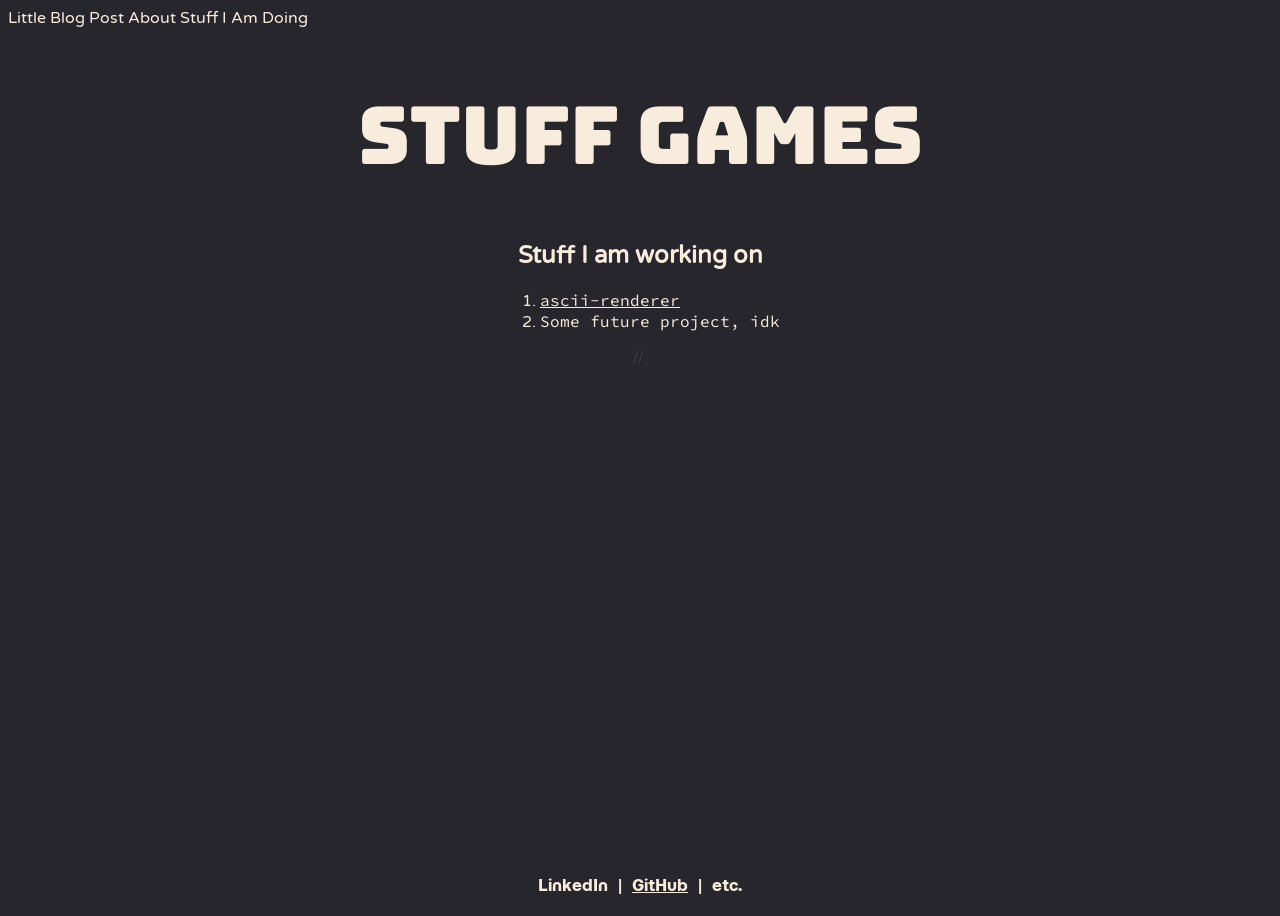
<file: index.html>
<!DOCTYPE html>
<html lang="en">
     <head>
        <link rel="shortcut icon" type="image/svg" href="images/charger_24dp_EAC452_FILL0_wght400_GRAD0_opsz24.svg"/>
        <!-- Styling stuff -->
        <link rel="stylesheet" type="text/css" href="index.css"/>
        <link rel="stylesheet" type="text/css" href="css/main-page.css"/>
        <!-- Font Stuff -->
        <link rel="preconnect" href="https://fonts.googleapis.com">
        <link rel="preconnect" href="https://fonts.gstatic.com" crossorigin>
        <link href="https://fonts.googleapis.com/css2?family=Bungee&family=Merriweather+Sans:ital,wght@0,300..800;1,300..800&family=Momo+Trust+Display&family=Sono:wght,MONO@200..800,1&family=Source+Code+Pro:ital,wght@0,200..900;1,200..900&family=Stack+Sans+Text:wght@200..700&family=Varela+Round&display=swap" rel="stylesheet">
    </head>
     <body class="varela-round-regular">
        <header>
            Little Blog Post About Stuff I Am Doing
            <!-- TODO: Add nav links (or maybe just the home button on top left, socials on topright) -->
        </header>
        <main>
            <h1 class="main-title bungee-regular">
                Stuff Games
            </h1>
            <h2 class="main-subtitle">Stuff I am working on</h2>
            <div class="project-list-div">
                <ol>
                    <li>
                        <a href="projects/ascii-renderer/index.html" class="project-items source-code-pro">
                            ascii-renderer
                        </a>
                        <!-- Uncomment below for links next to projects, currently styling isn't working too well -->
                        <!-- <a href="https://github.com/StuffGames/ascii-renderer" style="text-decoration: none;">
                            <img src="images/link_2_24dp_CCCCCC_FILL0_wght400_GRAD0_opsz24.svg"/>
                        </a> -->
                    </li>
                    <li>
                        <a class="project-items source-code-pro">
                            Some future project, idk
                        </a>
                    </li>
                </ol>
                <!-- <a href="/projects/index.html">Projects</a> -->
            </div>
            <div class="special-marker">
                //;
            </div>
        </main>
        <footer>
           <div class="footer-items momo-trust-display-regular">
            <a class="footer-links">
                LinkedIn
            </a>
            |
            <a href="https://github.com/StuffGames/" class="footer-links">
                GitHub
            </a>
            |
            <a class="footer-links">
                etc.
            </a>
           </div>
        </footer>
     </body>
</html>
</file>
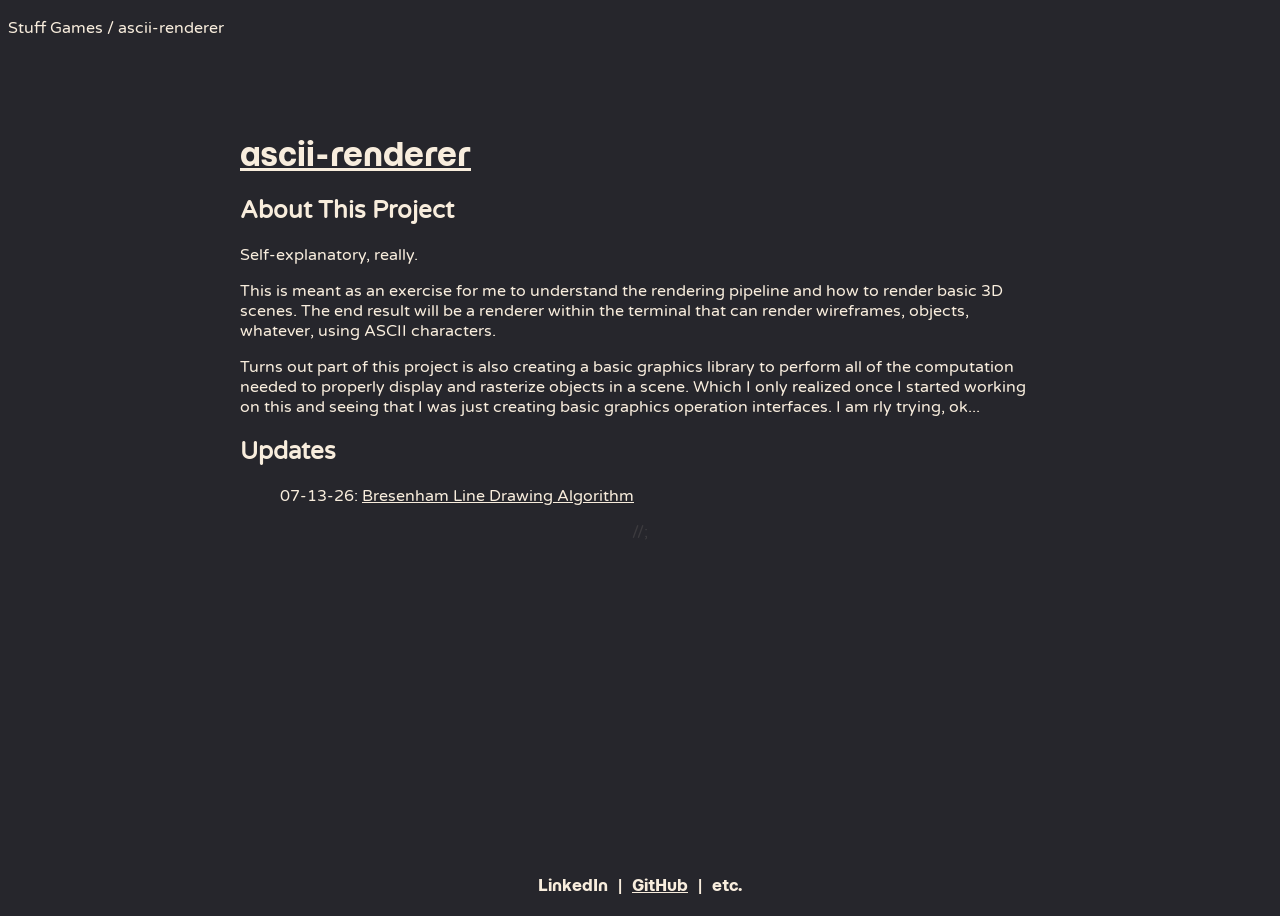
<file: projects/ascii-renderer/index.html>
<!DOCTYPE html>
<html lang="en">
    <head>
        <link rel="shortcut icon" type="image/svg" href="../../images/charger_24dp_EAC452_FILL0_wght400_GRAD0_opsz24.svg"/>
        <!-- Styling stuff -->
        <link rel="stylesheet" type="text/css" href="../../index.css"/>
        <link rel="stylesheet" type="text/css" href="projects.css"/>
        <!-- Font Stuff -->
        <link rel="preconnect" href="https://fonts.googleapis.com">
        <link rel="preconnect" href="https://fonts.gstatic.com" crossorigin>
        <link href="https://fonts.googleapis.com/css2?family=Bungee&family=Merriweather+Sans:ital,wght@0,300..800;1,300..800&family=Momo+Trust+Display&family=Sono:wght,MONO@200..800,1&family=Source+Code+Pro:ital,wght@0,200..900;1,200..900&family=Stack+Sans+Text:wght@200..700&family=Varela+Round&display=swap" rel="stylesheet">
    </head>
    <body class="varela-round-regular">
        <header>
            <nav class="nav-links">
                <ul>
                    <li>
                        <a href="../../index.html">
                            Stuff Games
                        </a>
                    </li>
                    /
                    <li>
                        ascii-renderer
                    </li>
                </ul>
            </nav>
            <!-- <hr> might be nice to look at... -->
        </header>
        <main>
            <h1 class="momo-trust-display-regular">
                <a href="https://github.com/StuffGames/ascii-renderer">
                    ascii-renderer
                </a>
            </h1>
            <!-- <div>
                About this project: blah blah blah something about this project
            </div> -->
            <h2>About This Project</h2>
            <p>
                Self-explanatory, really.
            </p>
            <p>
                This is meant as an exercise for me to understand the rendering pipeline and how to render basic 3D scenes.
                The end result will be a renderer within the terminal that can render wireframes, objects, whatever,
                using ASCII characters.
            </p>
            <p>
                Turns out part of this project is also creating a basic graphics library to perform all of the computation
                needed to properly display and rasterize objects in a scene. Which I only realized once I started working
                on this and seeing that I was just creating basic graphics operation interfaces. I am rly trying, ok...
            </p>
            <h2>Updates</h2>
            <ul>
                <li>
                    07-13-26:
                    <a href="updates/line-drawing.html">
                        Bresenham Line Drawing Algorithm
                    </a>
                </li>
            </ul>
            <div class="special-marker">
                //;
            </div>
        </main>
        <footer>
           <div class="footer-items momo-trust-display-regular">
            <a class="footer-links">
                LinkedIn
            </a>
            |
            <a href="https://github.com/StuffGames/" class="footer-links">
                GitHub
            </a>
            |
            <a class="footer-links">
                etc.
            </a>
           </div>
        </footer>
    </body>
</html>
</file>
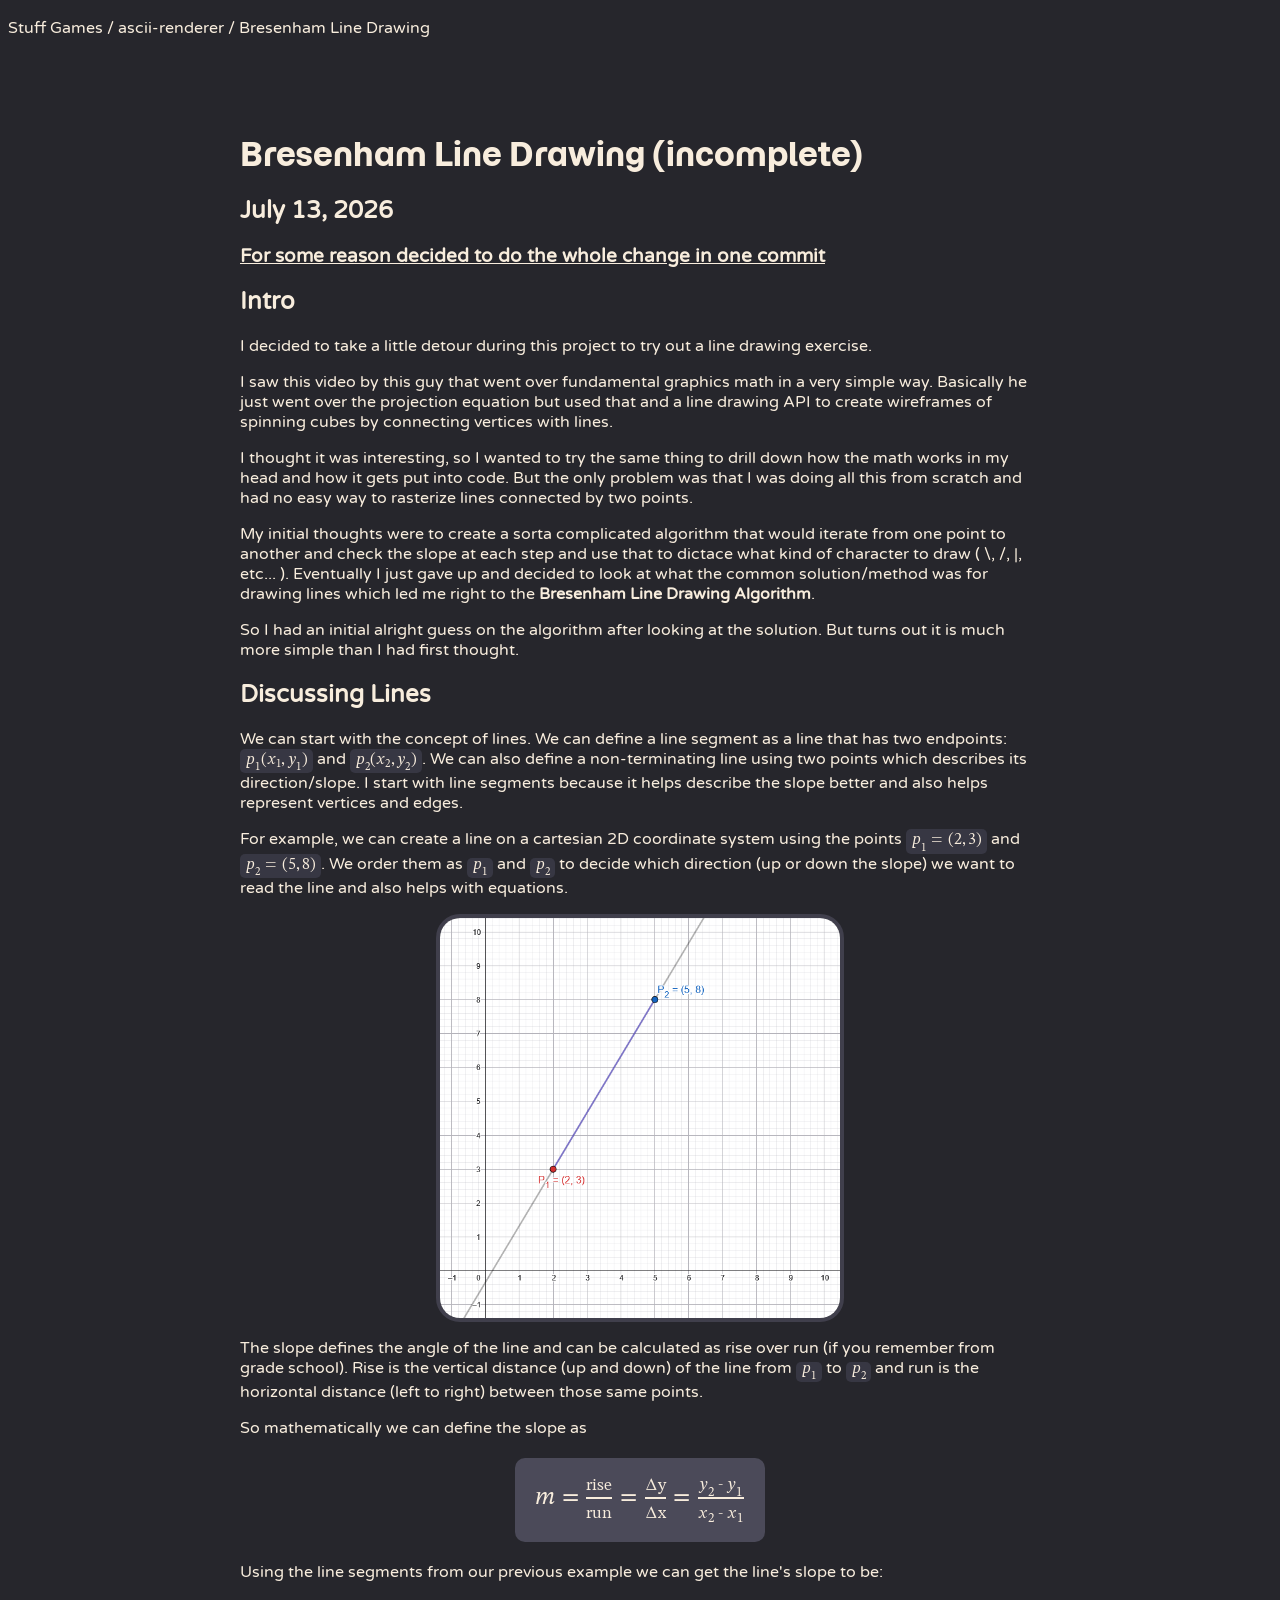
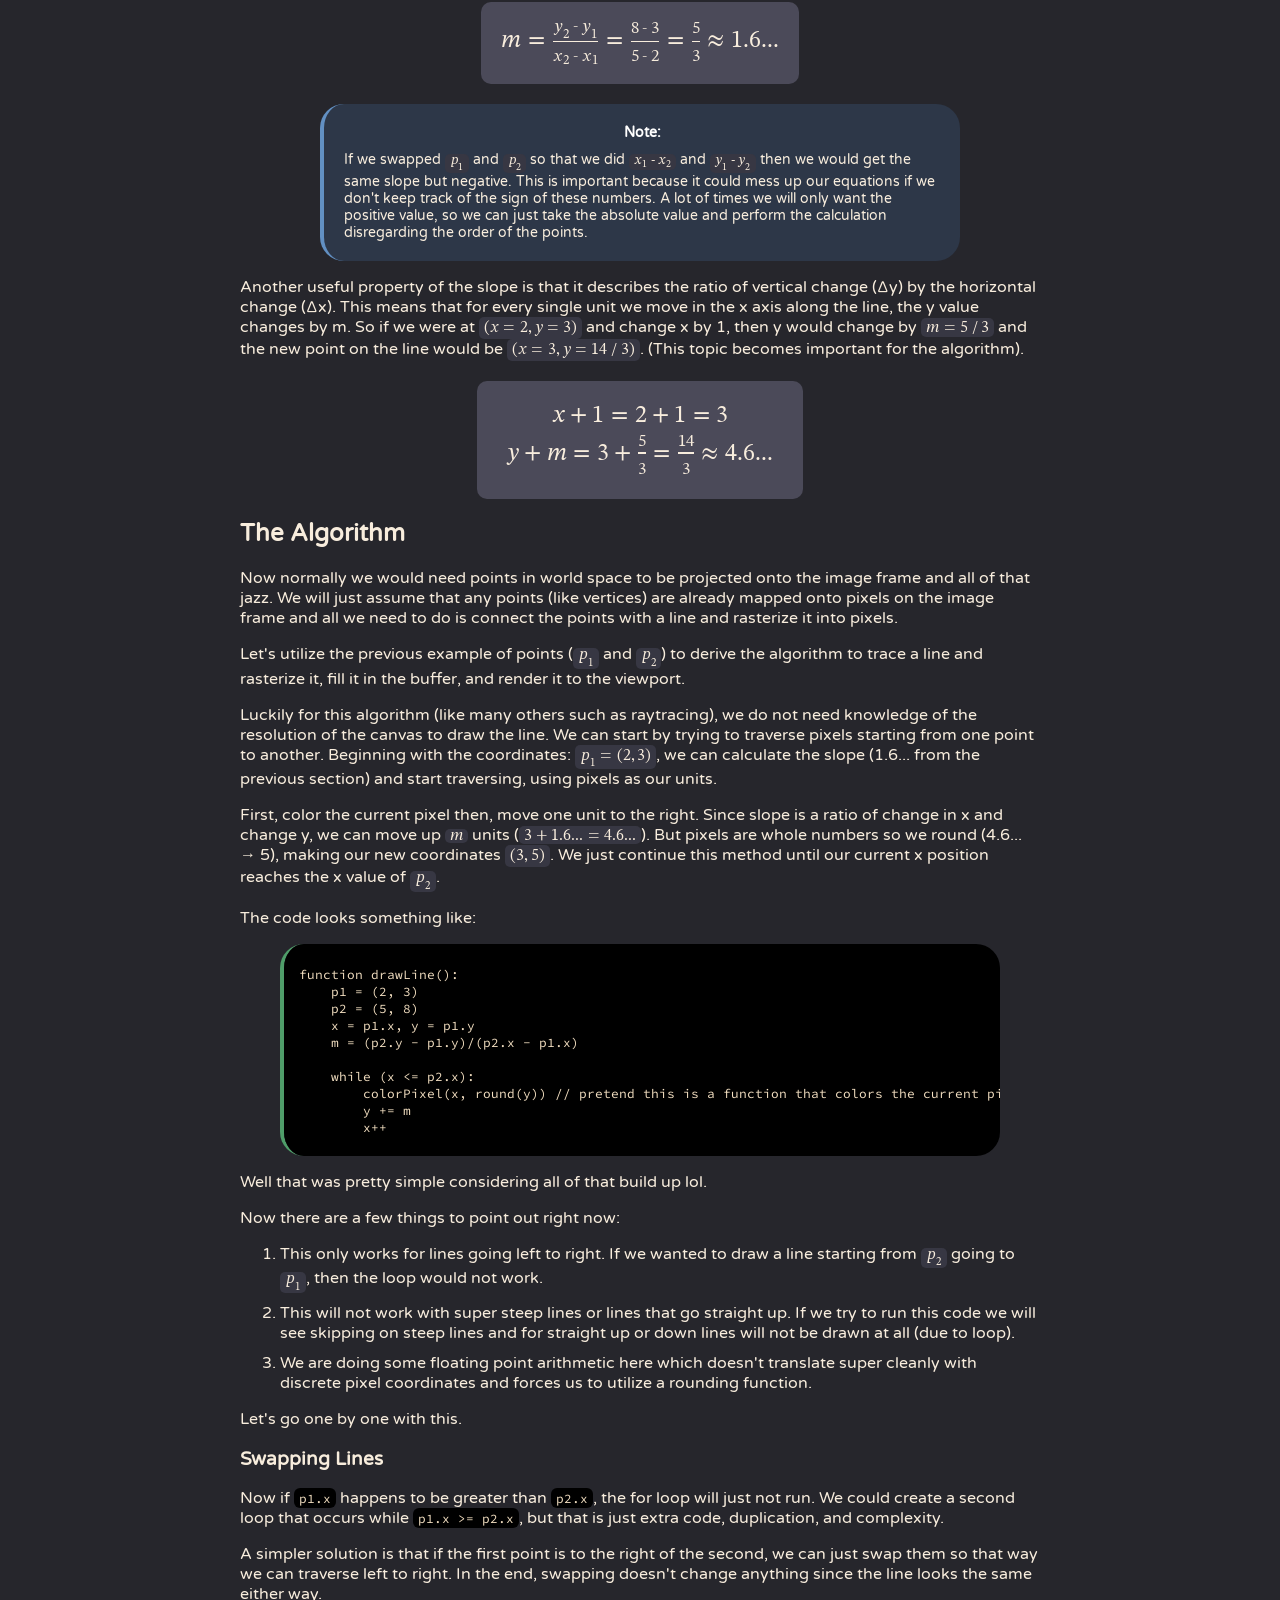
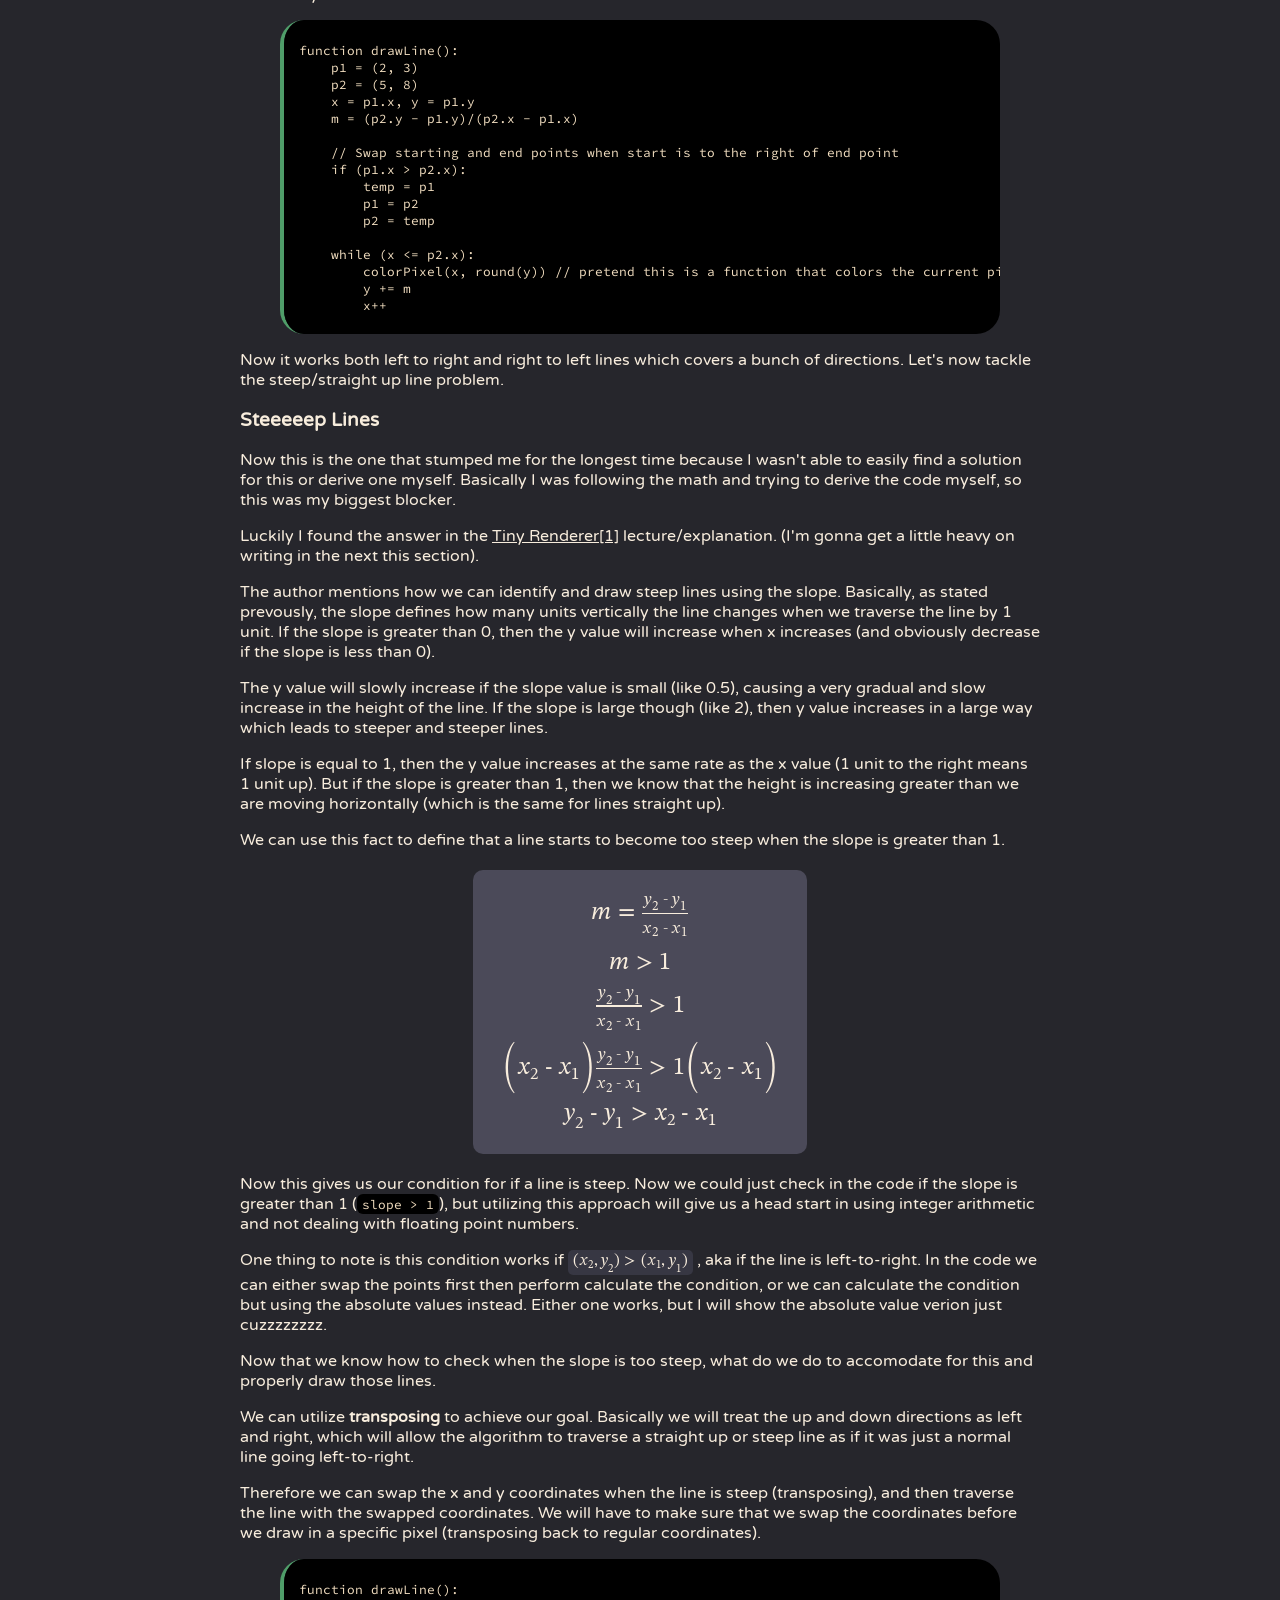
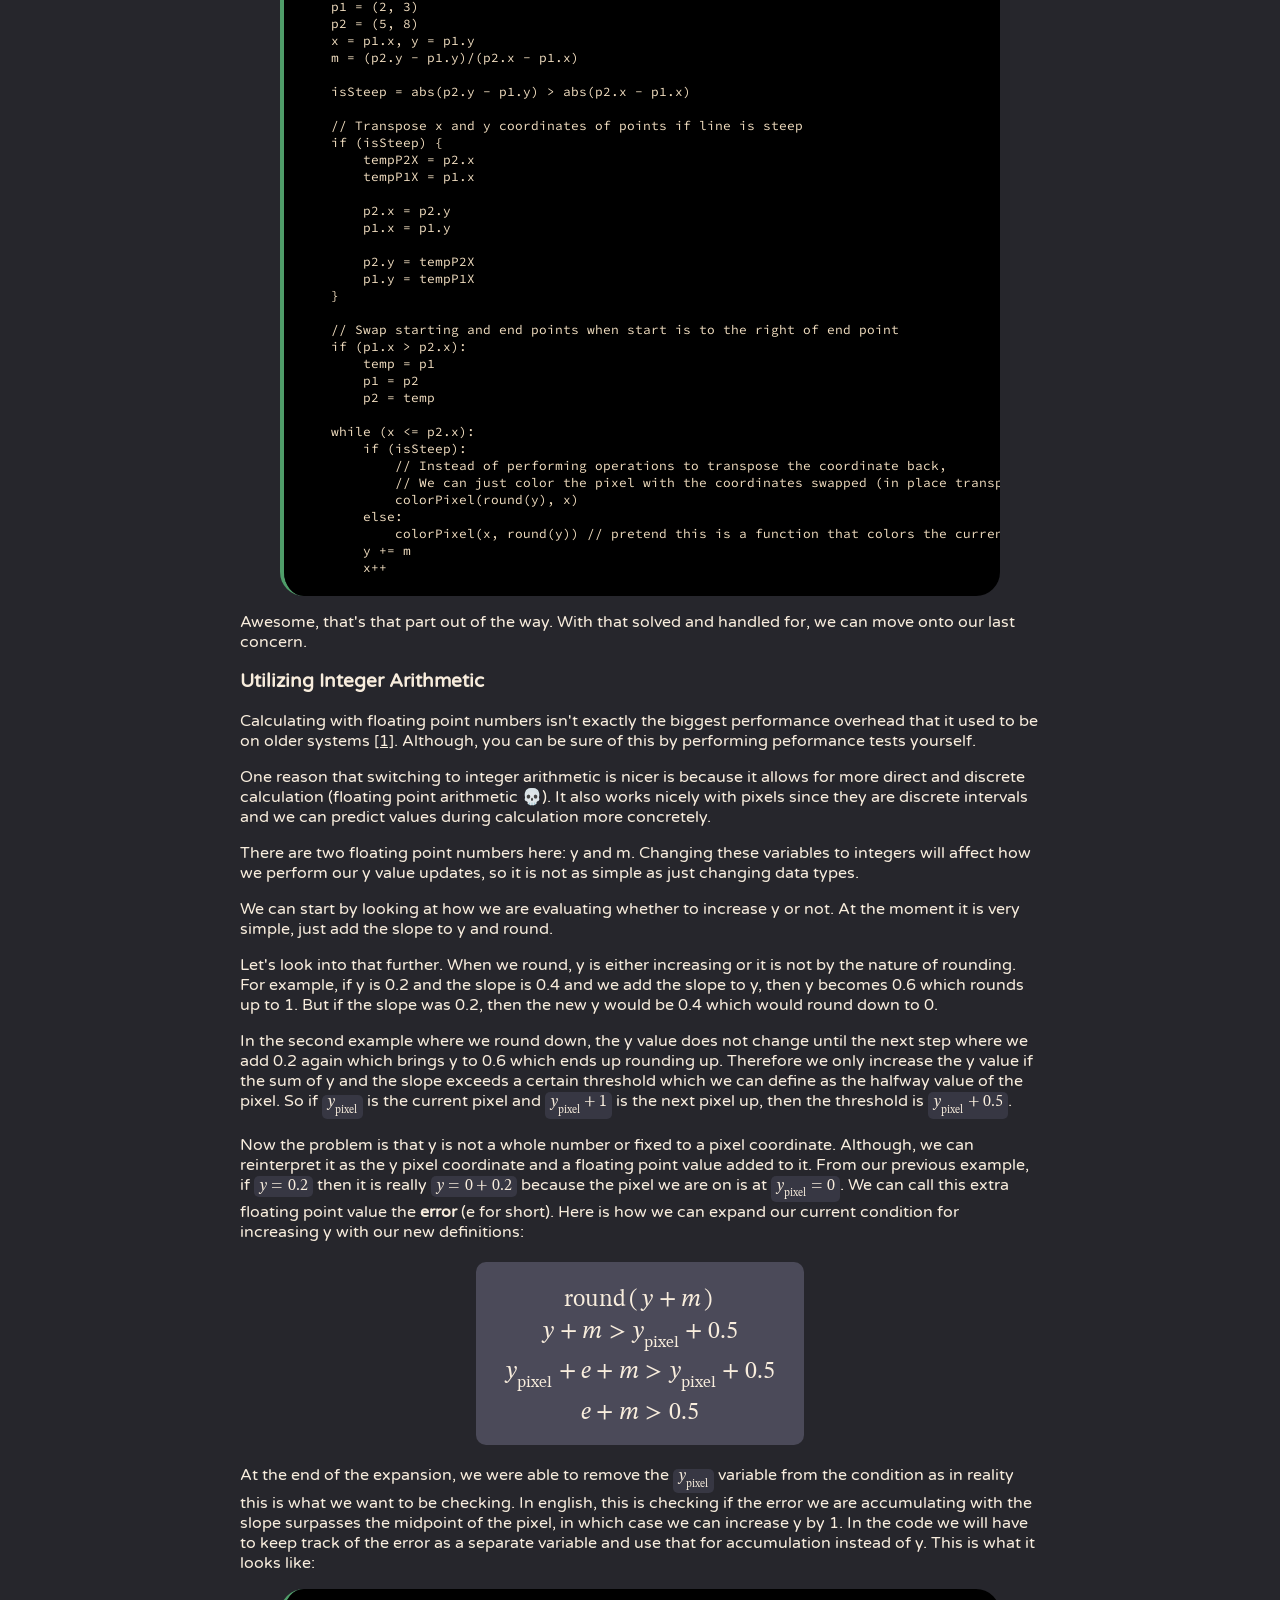
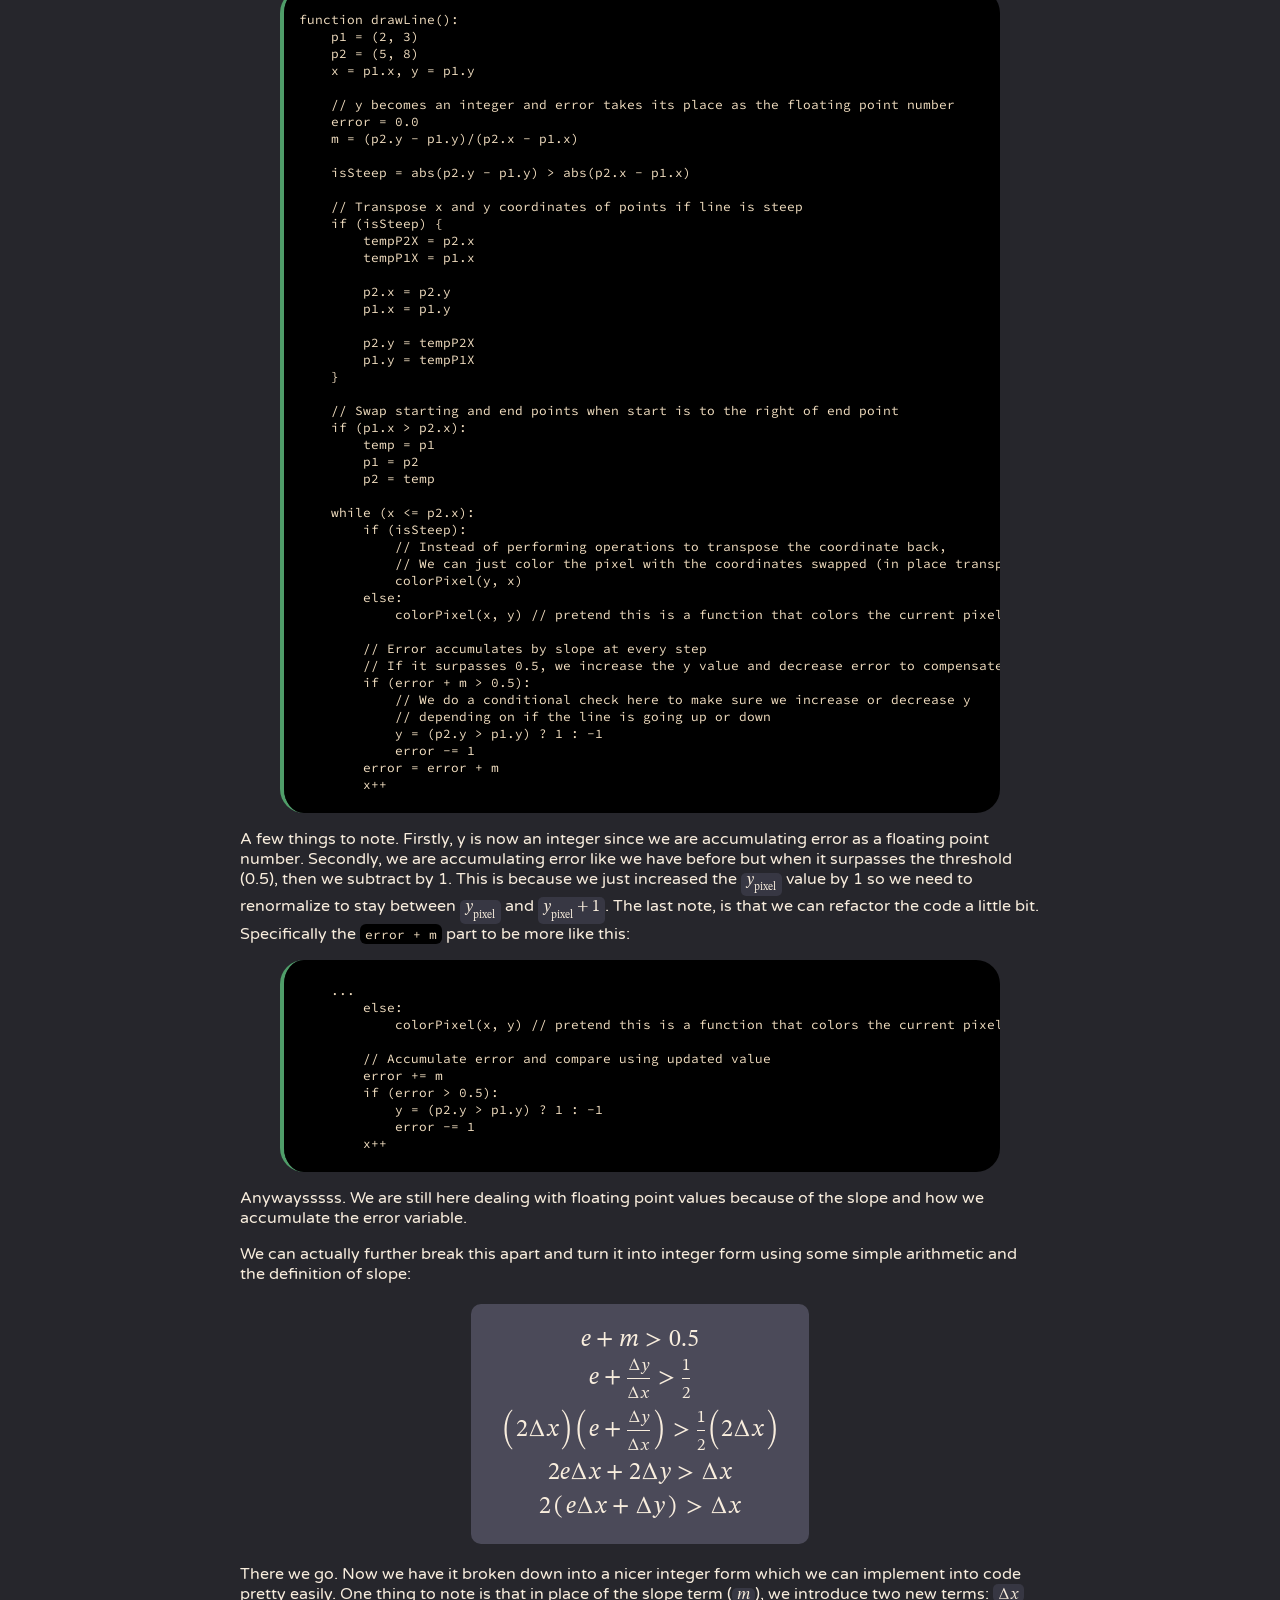
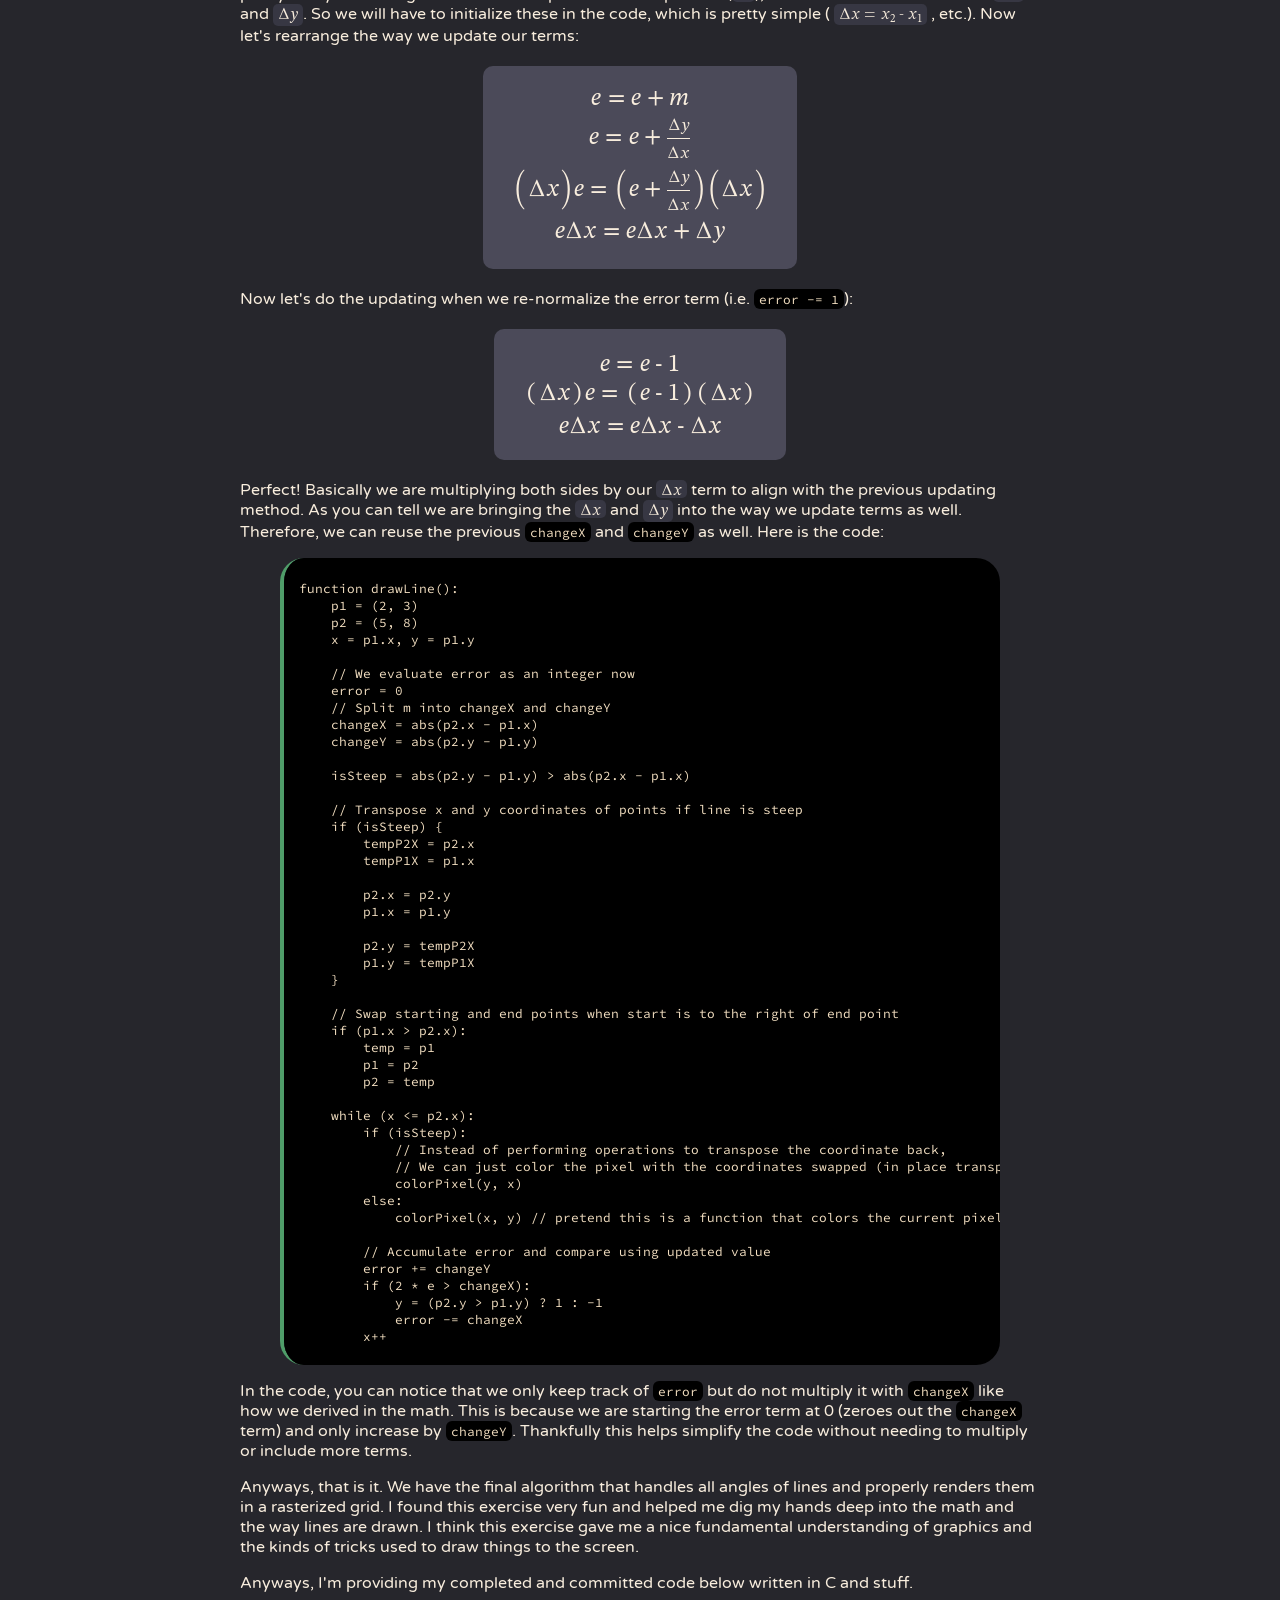
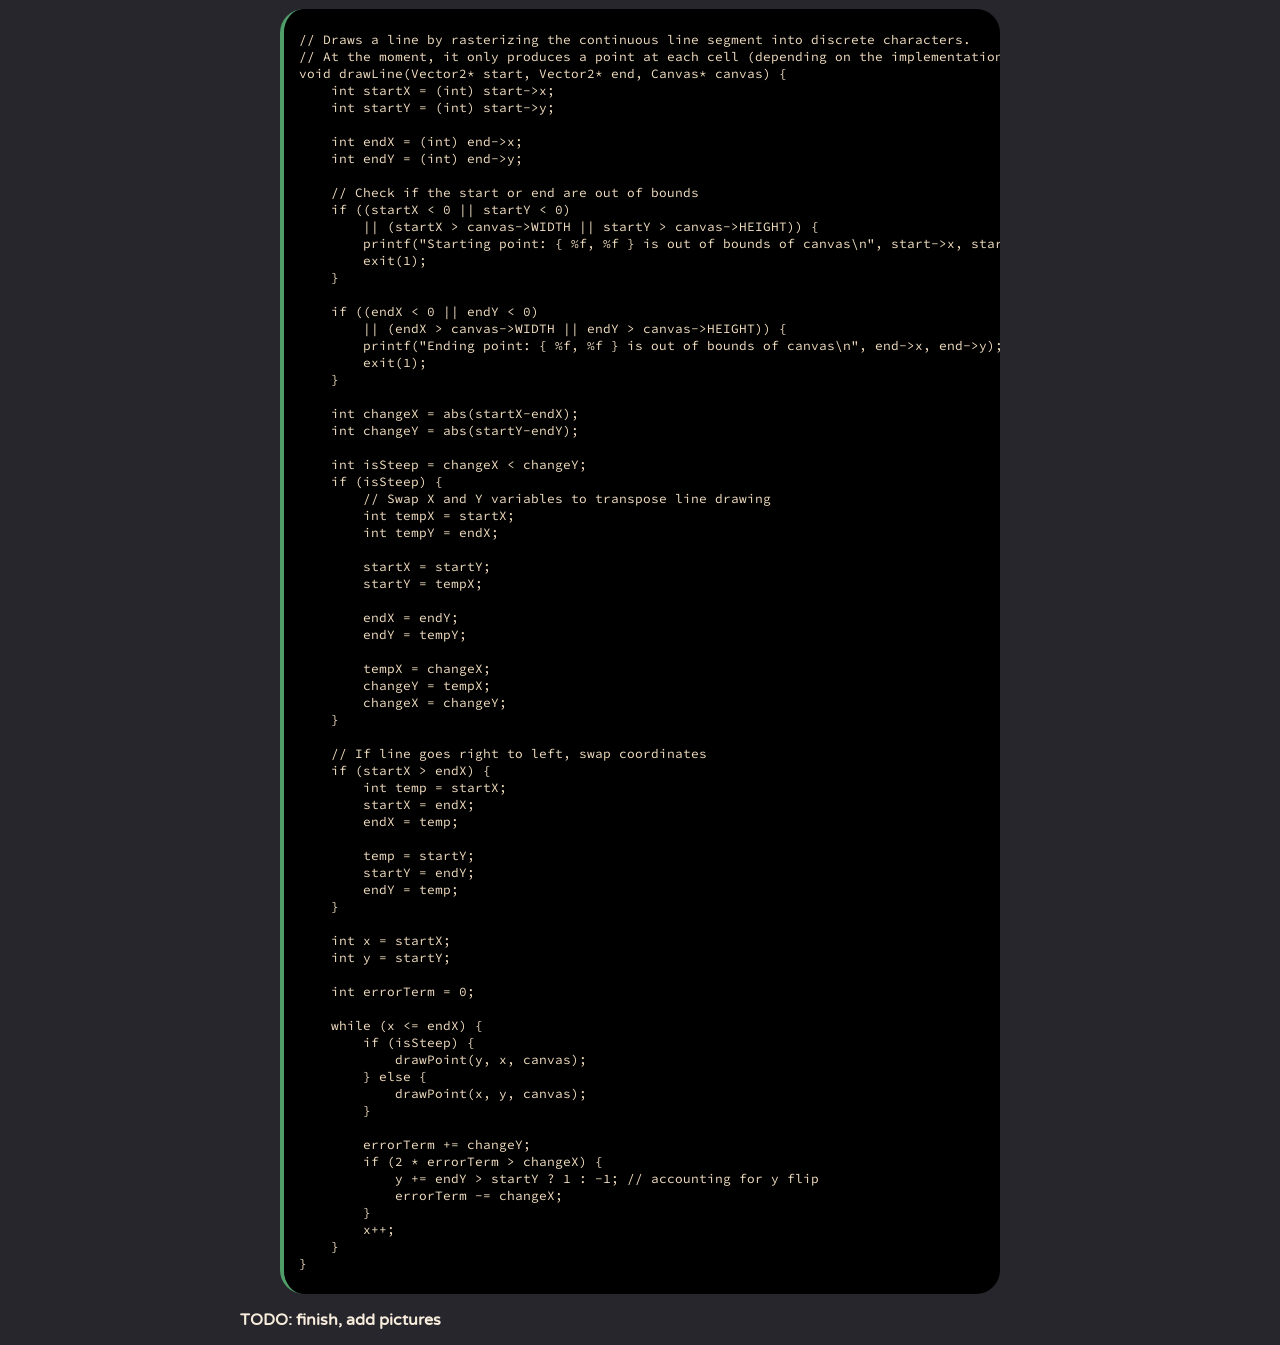
<file: projects/ascii-renderer/updates/line-drawing.html>
<!DOCTYPE html>
<html lang="en">
    <head>
        <link rel="shortcut icon" type="image/svg" href="../../../images/charger_24dp_EAC452_FILL0_wght400_GRAD0_opsz24.svg"/>
        <!-- Styling stuff -->
        <link rel="stylesheet" type="text/css" href="../../../index.css"/>
        <link rel="stylesheet" type="text/css" href="../projects.css"/>
        <!-- Font Stuff -->
        <link rel="preconnect" href="https://fonts.googleapis.com">
        <link rel="preconnect" href="https://fonts.gstatic.com" crossorigin>
        <link href="https://fonts.googleapis.com/css2?family=Bungee&family=Merriweather+Sans:ital,wght@0,300..800;1,300..800&family=Momo+Trust+Display&family=STIX+Two+Math&family=Sono:wght,MONO@200..800,1&family=Source+Code+Pro:ital,wght@0,200..900;1,200..900&family=Stack+Sans+Text:wght@200..700&family=Varela+Round&display=swap" rel="stylesheet">
    </head>
    <body class="varela-round-regular">
        <header class="nav-links">
            <nav class="nav-links">
                <ul>
                    <li>
                        <a href="../../../index.html">
                            Stuff Games
                        </a>
                    </li>
                    /
                    <li>
                        <a href="../index.html">ascii-renderer</a>
                    </li>
                    /
                    <li>
                        Bresenham Line Drawing
                    </li>
                </ul>
            </nav>
        </header>
        <main>
            <h1 class="momo-trust-display-regular">
                Bresenham Line Drawing (incomplete)
            </h1>
            <h2>
                July 13, 2026
            </h2>
            <h3>
                <a href="https://github.com/StuffGames/ascii-renderer/commit/5cedd6841c1bb2252ad9419f744c50a3c01de7b9">
                    For some reason decided to do the whole change in one commit
                </a>
            </h3>
            <section>
                <h2>
                    Intro
                </h2>
                <p>
                    I decided to take a little detour during this project to try out a line drawing exercise.
                </p>
                <p>
                    I saw this video by this guy that went over fundamental graphics math in a very simple way. Basically he just went over the projection equation
                    but used that and a line drawing API to create wireframes of spinning cubes by connecting vertices with lines.
                </p>
                <p>
                    I thought it was interesting, so I wanted to try the same thing to drill down how the math works in my head and how it gets put into code.
                    But the only problem was that I was doing all this from scratch and had no easy way to rasterize lines connected by two points.
                </p>
                <p>
                    My initial thoughts were to create a sorta complicated algorithm that would iterate from one point to another and check the slope at each step
                    and use that to dictace what kind of character to draw ( \, /, |, etc... ). Eventually I just gave up and decided to look at what the common
                    solution/method was for drawing lines which led me right to the <strong>Bresenham Line Drawing Algorithm</strong>.
                </p>
                <p>
                    So I had an initial alright guess on the algorithm after looking at the solution. But turns out it is much more simple than I had first thought.
                </p>
                <h2>Discussing Lines</h2>
                <p>
                    We can start with the concept of lines. We can define a line segment as a line that has two endpoints:
                        <math>
                            <mrow>
                                <msub><mi>p</mi><mn>1</mn></msub>
                                <ms>(</ms>
                                <msub><mi>x</mi><mn>1</mn></msub>
                                <mo>,</mo>
                                <msub><mi>y</mi><mn>1</mn></msub>
                                <ms>)</ms>
                            </mrow>
                        </math>
                        and
                        <math>
                            <mrow>
                                <msub><mi>p</mi><mn>2</mn></msub>
                                <ms>(</ms>
                                <msub><mi>x</mi><mn>2</mn></msub>
                                <mo>,</mo>
                                <msub><mi>y</mi><mn>2</mn></msub>
                                <ms>)</ms>
                            </mrow>
                        </math>.
                    We can also define a non-terminating line using two points which describes its direction/slope. I start with line segments because it helps describe the
                    slope better and also helps represent vertices and edges.
                </p>
                <p>
                    For example, we can create a line on a cartesian 2D coordinate system using the points
                    <math>
                        <mrow>
                            <msub><mi>p</mi><mn>1</mn></msub>
                            <mo>=</mo>
                            <ms>(</ms>
                            <mn>2</mn>
                            <mo>,</mo>
                            <mn>3</mn>
                            <ms>)</ms>
                        </mrow>
                    </math>
                    and
                    <math>
                        <mrow>
                            <msub><mi>p</mi><mn>2</mn></msub>
                            <mo>=</mo>
                            <ms>(</ms>
                            <mn>5</mn>
                            <mo>,</mo>
                            <mn>8</mn>
                            <ms>)</ms>
                        </mrow>
                    </math>. We order them as
                    <math><mrow><msub><mi>p</mi><mn>1</mn></msub></mrow></math>
                    and
                    <math><mrow><msub><mi>p</mi><mn>2</mn></msub></mrow></math> to decide which direction (up or down the slope) we want to read the line and also helps with equations.
                </p>
                <img src="images/line-graph.png" />
                <p>
                    The slope defines the angle of the line and can be calculated as rise over run (if you remember from grade school). Rise is the vertical distance (up and down)
                    of the line from <math><mrow><msub><mi>p</mi><mn>1</mn></msub></mrow></math> to
                    <math><mrow><msub><mi>p</mi><mn>2</mn></msub></mrow></math> and run is the horizontal distance (left to right) between those same points.
                </p>
                <p>
                    So mathematically we can define the slope as
                </p>
                <math class="math-block">
                    <mrow>
                        <mi>m</mi>
                        <mo>=</mo> <mfrac><mtext>rise</mtext><mtext>run</mtext></mfrac>
                        <mo>=</mo> <mfrac><mn>∆y</mn><mn>∆x</mn></mfrac>
                        <mo>=</mo> <mfrac>
                            <mrow><msub><mi>y</mi><mn>2</mn></msub><mo>-</mo><msub><mi>y</mi><mn>1</mn></msub></mrow>
                            <mrow><msub><mi>x</mi><mn>2</mn></msub><mo>-</mo><msub><mi>x</mi><mn>1</mn></msub></mrow>
                        </mfrac>
                    </mrow>
                </math>
                <p>
                    Using the line segments from our previous example we can get the line's slope to be:
                </p>
                <math class="math-block">
                    <mrow>
                        <mi>m</mi>
                        <mo>=</mo>
                        <mfrac>
                            <mrow><msub><mi>y</mi><mn>2</mn></msub><mo>-</mo><msub><mi>y</mi><mn>1</mn></msub></mrow>
                            <mrow><msub><mi>x</mi><mn>2</mn></msub><mo>-</mo><msub><mi>x</mi><mn>1</mn></msub></mrow>
                        </mfrac>
                        <mo>=</mo>
                        <mfrac>
                            <mrow><mn>8</mn><mo>-</mo><mn>3</mn></mrow>
                            <mrow><mn>5</mn><mo>-</mo><mn>2</mn></mrow>
                        </mfrac>
                        <mo>=</mo>
                        <mfrac><mn>5</mn><mn>3</mn></mfrac>
                        <mo>≈</mo><mn>1.6...</mn>
                    </mrow>
                </math>
                <div class="note-block">
                    <div style="font-weight: bold; color: white; text-align: center; margin: 0px 0px 10px 0px;">Note:</div>
                    If we swapped <math class="note-math"><mrow><msub><mi>p</mi><mn>1</mn></msub></mrow></math> and
                    <math class="note-math"><mrow><msub><mi>p</mi><mn>2</mn></msub></mrow></math> so that we did
                    <math class="note-math">
                        <mrow>
                            <msub><mi>x</mi><mn>1</mn></msub>
                            <mo>-</mo>
                            <msub><mi>x</mi><mn>2</mn></msub>
                        </mrow>
                    </math> and
                    <math class="note-math">
                        <mrow>
                            <msub><mi>y</mi><mn>1</mn></msub>
                            <mo>-</mo>
                            <msub><mi>y</mi><mn>2</mn></msub>
                        </mrow>
                    </math> then we would get the same slope but negative.
                    This is important because it could mess up our equations if we don't keep track of the sign of these numbers. A lot of times we will only want the positive
                    value, so we can just take the absolute value and perform the calculation disregarding the order of the points.
                </div>
                <p>
                    Another useful property of the slope is that it describes the ratio of vertical change (∆y) by the horizontal change (∆x). This means that for every single
                    unit we move in the x axis along the line, the y value changes by m. So if we were at
                    <math>
                        <mrow>
                            <ms>(</ms>
                                <mi>x</mi><mo>=</mo><mn>2</mn>
                                <mo>,</mo>
                                <mi>y</mi><mo>=</mo><mn>3</mn>
                            <ms>)</ms>
                        </mrow>
                    </math> and change x by 1, then y would change by
                    <math>
                        <mrow>
                            <mi>m</mi>
                            <mo>=</mo>
                            <mn>5</mn><mo>/</mo><mn>3</mn>
                            <!-- <mfrac><mn>5</mn><mn>3</mn></mfrac> -->
                        </mrow>
                    </math> and the new point on the line would be
                    <math>
                      <mrow>
                            <ms>(</ms>
                                <mi>x</mi><mo>=</mo><mn>3</mn>
                                <mo>,</mo>
                                <mi>y</mi><mo>=</mo><mn>14</mn><mo>/</mo><mn>3</mn>
                            <ms>)</ms>
                        </mrow>
                    </math>. (This topic becomes important for the algorithm).
                </p>
                <math class="math-block">
                    <mtable>
                        <mtr>
                            <mtd>
                                <mi>x</mi><mo>+</mo><mn>1</mn><mo>=</mo><mn>2</mn><mo>+</mo><mn>1</mn><mo>=</mo><mn>3</mn>
                            </mtd>
                        </mtr>
                        <mtr>
                            <mtd>
                                <mi>y</mi><mo>+</mo><mi>m</mi><mo>=</mo><mn>3</mn><mo>+</mo>
                                <mfrac><mn>5</mn><mn>3</mn></mfrac>
                                <mo>=</mo>
                                <mfrac><mn>14</mn><mn>3</mn></mfrac>
                                <mo>≈</mo><mn>4.6...</mn>
                            </mtd>
                        </mtr>
                    </mtable>
                </math>
                <h2>The Algorithm</h2>
                <p>
                    Now normally we would need points in world space to be projected onto the image frame and all of that jazz. We will just assume that any points (like vertices) are already
                    mapped onto pixels on the image frame and all we need to do is connect the points with a line and rasterize it into pixels.
                </p>
                <p>
                    Let's utilize the previous example of points (<math><mrow><msub><mi>p</mi><mn>1</mn></msub></mrow></math> and <math><mrow><msub><mi>p</mi><mn>2</mn></msub></mrow></math>)
                    to derive the algorithm to trace a line and rasterize it, fill it in the buffer, and render it to the viewport.
                </p>
                <p>
                    Luckily for this algorithm (like many others such as raytracing), we do not need knowledge of the resolution of the canvas to draw the line.
                    We can start by trying to traverse pixels starting from one point to another. Beginning with the coordinates:
                    <math>
                        <mrow>
                            <msub><mi>p</mi><mn>1</mn></msub>
                            <mo>=</mo>
                            <ms>(</ms><mn>2</mn><mo>,</mo><mn>3</mn><ms>)</ms>
                        </mrow>
                    </math>, we can calculate the slope (1.6... from the previous section) and start traversing, using pixels as our units.
                </p>
                <p>
                    First, color the current pixel then, move one unit to the right. Since slope is a ratio of change in x and change y, we can move up
                    <math><mrow><mi>m</mi></mrow></math> units
                    (<math><mrow><mn>3</mn><mo>+</mo><mn>1.6...</mn><mo>=</mo><mn>4.6...</mn></mrow></math>). But pixels are whole numbers so we round (4.6... → 5), making our new coordinates
                    <math>
                        <mrow>
                            <ms>(</ms><mn>3</mn><mo>,</mo><mn>5</mn><ms>)</ms>
                        </mrow>
                    </math>. We just continue this method until our current x position reaches the x value of <math><mrow><msub><mi>p</mi><mn>2</mn></msub></mrow></math>.
                </p>
                <p>
                    The code looks something like:
                </p>
<pre class="code-block">
<code>
function drawLine():
    p1 = (2, 3)
    p2 = (5, 8)
    x = p1.x, y = p1.y
    m = (p2.y - p1.y)/(p2.x - p1.x)
    
    while (x <= p2.x):
        colorPixel(x, round(y)) // pretend this is a function that colors the current pixel
        y += m
        x++
</code>
</pre>
                <p>
                    Well that was pretty simple considering all of that build up lol.
                </p>
                <p>
                    Now there are a few things to point out right now:
                </p>
                <ol>
                    <li>
                        This only works for lines going left to right. If we wanted to draw a line starting from <math><mrow><msub><mi>p</mi><mn>2</mn></msub></mrow></math>
                        going to <math><mrow><msub><mi>p</mi><mn>1</mn></msub></mrow></math>, then the loop would not work.
                    </li>
                    <li>
                        This will not work with super steep lines or lines that go straight up. If we try to run this code we will see skipping on steep lines
                        and for straight up or down lines will not be drawn at all (due to loop).
                    </li>
                    <li>
                        We are doing some floating point arithmetic here which doesn't translate super cleanly with discrete pixel coordinates
                        and forces us to utilize a rounding function.
                    </li>
                </ol>
                <p>
                    Let's go one by one with this.
                </p>
                <h3>Swapping Lines</h3>
                <p>
                    Now if <code>p1.x</code> happens to be greater than <code>p2.x</code>, the for loop will just not run. We could create a second loop that occurs
                    while <code>p1.x >= p2.x</code>, but that is just extra code, duplication, and complexity.
                </p>
                <p>
                    A simpler solution is that if the first point is to the right of the second, we can just swap them so that way we can traverse left to
                    right. In the end, swapping doesn't change anything since the line looks the same either way.
                </p>
<pre class="code-block">
<code>
function drawLine():
    p1 = (2, 3)
    p2 = (5, 8)
    x = p1.x, y = p1.y
    m = (p2.y - p1.y)/(p2.x - p1.x)

    // Swap starting and end points when start is to the right of end point
    if (p1.x > p2.x):
        temp = p1
        p1 = p2
        p2 = temp
    
    while (x <= p2.x):
        colorPixel(x, round(y)) // pretend this is a function that colors the current pixel
        y += m
        x++
</code>
</pre>
                <p>
                    Now it works both left to right and right to left lines which covers a bunch of directions. Let's now tackle the steep/straight up line problem.
                </p>
                <h3>Steeeeep Lines</h3>
                <p>
                    Now this is the one that stumped me for the longest time because I wasn't able to easily find a solution for this or derive one myself.
                    Basically I was following the math and trying to derive the code myself, so this was my biggest blocker.
                </p>
                <p>
                    Luckily I found the answer in the <a href="line-drawing.html#tiny-renderer-line-drawing">Tiny Renderer[1]</a> lecture/explanation. (I'm gonna get a little heavy on writing
                    in the next this section).
                </p>
                <p>
                    The author mentions how we can identify and draw steep lines using the slope. Basically, as stated prevously, the slope defines how many units vertically
                    the line changes when we traverse the line by 1 unit. If the slope is greater than 0, then the y value will increase when x increases (and obviously decrease
                    if the slope is less than 0).
                </p>
                <p>
                    The y value will slowly increase if the slope value is small (like 0.5), causing a very gradual and slow increase in the height of the line.
                    If the slope is large though (like 2), then y value increases in a large way which leads to steeper and steeper lines.
                </p>
                <p>
                    If slope is equal to 1, then the y value increases at the same rate as the x value (1 unit to the right means 1 unit up). But if the slope is greater than 1, then
                    we know that the height is increasing greater than we are moving horizontally (which is the same for lines straight up).
                </p>
                <p>
                    We can use this fact to define that a line starts to become too steep when the slope is greater than 1.
                </p>
                <math class="math-block">
                    <mtable>
                        <mtr>
                            <mtd>
                                <mi>m</mi>
                                <mo>=</mo>
                                <mfrac>
                                    <mrow><msub><mi>y</mi><mn>2</mn></msub><mo>-</mo><msub><mi>y</mi><mn>1</mn></msub></mrow>
                                    <mrow><msub><mi>x</mi><mn>2</mn></msub><mo>-</mo><msub><mi>x</mi><mn>1</mn></msub></mrow>
                                </mfrac>
                            </mtd>
                        </mtr>
                        <mtr>
                            <mtd>
                                <mi>m</mi><mo>></mo>1
                            </mtd>
                        </mtr>
                        <mtr>
                            <mtd>
                                <mfrac>
                                    <mrow><msub><mi>y</mi><mn>2</mn></msub><mo>-</mo><msub><mi>y</mi><mn>1</mn></msub></mrow>
                                    <mrow><msub><mi>x</mi><mn>2</mn></msub><mo>-</mo><msub><mi>x</mi><mn>1</mn></msub></mrow>
                                </mfrac>
                                <mo>></mo><mn>1</mn>
                            </mtd>
                        </mtr>
                        <mtr>
                            <mtd>
                                <mo>(</mo>
                                <mrow>
                                    <msub><mi>x</mi><mn>2</mn></msub>
                                    <mo>-</mo>
                                    <msub><mi>x</mi><mn>1</mn></msub>
                                </mrow>
                                <mo>)</mo>
                                <mfrac>
                                    <mrow><msub><mi>y</mi><mn>2</mn></msub><mo>-</mo><msub><mi>y</mi><mn>1</mn></msub></mrow>
                                    <mrow><msub><mi>x</mi><mn>2</mn></msub><mo>-</mo><msub><mi>x</mi><mn>1</mn></msub></mrow>
                                </mfrac>
                                <mo>></mo><mn>1</mn>
                                <mo>(</mo>
                                <mrow>
                                    <msub><mi>x</mi><mn>2</mn></msub>
                                    <mo>-</mo>
                                    <msub><mi>x</mi><mn>1</mn></msub>
                                </mrow>
                                <mo>)</mo>
                            </mtd>
                        </mtr>
                        <mtr>
                            <mtd>
                                <mrow><msub><mi>y</mi><mn>2</mn></msub><mo>-</mo><msub><mi>y</mi><mn>1</mn></msub></mrow>
                                <mo>></mo>
                                <mrow><msub><mi>x</mi><mn>2</mn></msub><mo>-</mo><msub><mi>x</mi><mn>1</mn></msub></mrow>            
                            </mtd>
                        </mtr>
                    </mtable>
                </math>
                <p>
                    Now this gives us our condition for if a line is steep. Now we could just check in the code if the slope is greater than 1
                    (<code>slope > 1</code>), but utilizing this approach will give us a head start in using integer arithmetic and not dealing with floating point numbers.
                </p>
                <p>
                    One thing to note is this condition works if
                    <math>
                        <ms>(</ms>
                            <msub><mi>x</mi><mn>2</mn></msub>
                            <mo>,</mo>
                            <msub><mi>y</mi><mn>2</mn></msub>
                        <ms>)</ms>
                        <mo>></mo>
                        <ms>(</ms>
                            <msub><mi>x</mi><mn>1</mn></msub>
                            <mo>,</mo>
                            <msub><mi>y</mi><mn>1</mn></msub>
                        <ms>)</ms>
                    </math>
                    , aka if the line is left-to-right. In the code we can either swap the points first then perform calculate the condition, or we can calculate the condition
                    but using the absolute values instead. Either one works, but I will show the absolute value verion just cuzzzzzzzz.
                </p>
                <p>
                    Now that we know how to check when the slope is too steep, what do we do to accomodate for this and properly draw those lines.
                </p>
                <p>
                    We can utilize <strong>transposing</strong> to achieve our goal. Basically we will treat the up and down directions as left and right, which will allow the algorithm
                    to traverse a straight up or steep line as if it was just a normal line going left-to-right.
                </p>
                <p>
                    Therefore we can swap the x and y coordinates when the line is steep (transposing), and then traverse the line with the swapped coordinates. We will have to make sure that we
                    swap the coordinates before we draw in a specific pixel (transposing back to regular coordinates).
                </p>
<pre class="code-block">
<code>
function drawLine():
    p1 = (2, 3)
    p2 = (5, 8)
    x = p1.x, y = p1.y
    m = (p2.y - p1.y)/(p2.x - p1.x)

    isSteep = abs(p2.y - p1.y) > abs(p2.x - p1.x)

    // Transpose x and y coordinates of points if line is steep
    if (isSteep) {
        tempP2X = p2.x
        tempP1X = p1.x

        p2.x = p2.y
        p1.x = p1.y

        p2.y = tempP2X
        p1.y = tempP1X
    }

    // Swap starting and end points when start is to the right of end point
    if (p1.x > p2.x):
        temp = p1
        p1 = p2
        p2 = temp
    
    while (x <= p2.x):
        if (isSteep):
            // Instead of performing operations to transpose the coordinate back,
            // We can just color the pixel with the coordinates swapped (in place transpose)
            colorPixel(round(y), x)
        else:
            colorPixel(x, round(y)) // pretend this is a function that colors the current pixel
        y += m
        x++
</code>
</pre>
                <p>Awesome, that's that part out of the way. With that solved and handled for, we can move onto our last concern.</p>
                <h3>Utilizing Integer Arithmetic</h3>
                <p>
                    Calculating with floating point numbers isn't exactly the biggest performance overhead that it used to be on older systems
                    <a href="line-drawing.html#tiny-renderer-line-drawing">[1]</a>. Although, you can be sure of this by performing peformance tests yourself.
                </p>
                <p>
                    One reason that switching to integer arithmetic is nicer is because it allows for more direct and discrete calculation (floating point arithmetic 💀).
                    It also works nicely with pixels since they are discrete intervals and we can predict values during calculation more concretely.
                </p>
                <p>
                    There are two floating point numbers here: y and m. Changing these variables to integers will affect how we perform our y value updates, so it is not
                    as simple as just changing data types.
                </p>
                <p>
                    We can start by looking at how we are evaluating whether to increase y or not. At the moment it is very simple, just add the slope to y and round.
                </p>
                <p>
                    Let's look into that further. When we round, y is either increasing or it is not by the nature of rounding. For example, if y is 0.2 and the slope is 0.4 and we add
                    the slope to y, then y becomes 0.6 which rounds up to 1. But if the slope was 0.2, then the new y would be 0.4 which would round down to 0.
                </p>
                <p>
                    In the second example where we round down, the y value does not change until the next step where we add 0.2 again which brings y to 0.6 which ends up rounding up.
                    Therefore we only increase the y value if the sum of y and the slope exceeds a certain threshold which we can define as the halfway value of the pixel. So if
                    <math><mrow><msub><mi>y</mi><ms>pixel</ms></msub></mrow></math> is the current pixel and
                    <math><mrow><msub><mi>y</mi><ms>pixel</ms></msub><mo>+</mo><mn>1</mn></mrow></math> is the next pixel up, then the threshold is
                    <math><mrow><msub><mi>y</mi><ms>pixel</ms></msub><mo>+</mo><mn>0.5</mn></mrow></math>.
                </p>
                <p>
                    Now the problem is that y is not a whole number or fixed to a pixel coordinate. Although, we can reinterpret it as the y pixel coordinate and a floating point value added to it.
                    From our previous example, if
                    <math><mrow><mi>y</mi><mo>=</mo><mn>0.2</mn></mrow></math> then it is really
                    <math><mrow><mi>y</mi><mo>=</mo><mn>0</mn><mo>+</mo><mn>0.2</mn></mrow></math> because the pixel we are on is at
                    <math><mrow><msub><mi>y</mi><ms>pixel</ms></msub><mo>=</mo><mn>0</mn></mrow></math>. We can call this extra floating point value the <strong>error</strong> (e for short).
                    Here is how we can expand our current condition for increasing y with our new definitions:
                </p>
                <math class="math-block">
                    <mtable>
                        <mtr>
                            <mtd>
                                <ms>round</ms><mo>(</mo><mi>y</mi><mo>+</mo><mi>m</mi><mo>)</mo>
                            </mtd>
                        </mtr>
                        <mtr>
                            <mtd>
                                <mi>y</mi><mo>+</mo><mi>m</mi><mo>></mo><msub><mi>y</mi><ms>pixel</ms></msub><mo>+</mo><mn>0.5</mn>
                            </mtd>
                        </mtr>
                        <mtr>
                            <mtd>
                                <msub><mi>y</mi><ms>pixel</ms></msub><mo>+</mo><mi>e</mi><mo>+</mo><mi>m</mi>
                                <mo>></mo>
                                <msub><mi>y</mi><ms>pixel</ms></msub><mo>+</mo><mn>0.5</mn>
                            </mtd>
                        </mtr>
                        <mtr>
                            <mtd>
                                <mi>e</mi><mo>+</mo><mi>m</mi><mo>></mo></msub><mn>0.5</mn>
                            </mtd>
                        </mtr>
                    </mtable>
                </math>
                <p>
                    At the end of the expansion, we were able to remove the <math><mrow><msub><mi>y</mi><ms>pixel</ms></msub></mrow></math> variable from the condition as in reality this is what we want to be checking.
                    In english, this is checking if the error we are accumulating with the slope surpasses the midpoint of the pixel, in which case we can increase y by 1. In the code we will have to keep track of the
                    error as a separate variable and use that for accumulation instead of y. This is what it looks like:
                </p>
<pre class="code-block">
<code>
function drawLine():
    p1 = (2, 3)
    p2 = (5, 8)
    x = p1.x, y = p1.y

    // y becomes an integer and error takes its place as the floating point number
    error = 0.0
    m = (p2.y - p1.y)/(p2.x - p1.x)

    isSteep = abs(p2.y - p1.y) > abs(p2.x - p1.x)

    // Transpose x and y coordinates of points if line is steep
    if (isSteep) {
        tempP2X = p2.x
        tempP1X = p1.x

        p2.x = p2.y
        p1.x = p1.y

        p2.y = tempP2X
        p1.y = tempP1X
    }

    // Swap starting and end points when start is to the right of end point
    if (p1.x > p2.x):
        temp = p1
        p1 = p2
        p2 = temp
    
    while (x <= p2.x):
        if (isSteep):
            // Instead of performing operations to transpose the coordinate back,
            // We can just color the pixel with the coordinates swapped (in place transpose)
            colorPixel(y, x)
        else:
            colorPixel(x, y) // pretend this is a function that colors the current pixel
        
        // Error accumulates by slope at every step
        // If it surpasses 0.5, we increase the y value and decrease error to compensate
        if (error + m > 0.5):
            // We do a conditional check here to make sure we increase or decrease y
            // depending on if the line is going up or down
            y = (p2.y > p1.y) ? 1 : -1
            error -= 1
        error = error + m
        x++
</code>
</pre>
                <p>
                    A few things to note. Firstly, y is now an integer since we are accumulating error as a floating point number. Secondly, we are accumulating error like we have before but
                    when it surpasses the threshold (0.5), then we subtract by 1. This is because we just increased the 
                    <math><mrow><msub><mi>y</mi><ms>pixel</ms></msub></mrow></math> value by 1 so we need to renormalize to stay between 
                    <math><mrow><msub><mi>y</mi><ms>pixel</ms></msub></mrow></math> and <math><mrow><msub><mi>y</mi><ms>pixel</ms></msub><mo>+</mo><mn>1</mn></mrow></math>.
                    The last note, is that we can refactor the code a little bit. Specifically the <code>error + m</code> part to be more like this:
                </p>
<pre class="code-block">
<code>
    ...
        else:
            colorPixel(x, y) // pretend this is a function that colors the current pixel
        
        // Accumulate error and compare using updated value
        error += m
        if (error > 0.5):
            y = (p2.y > p1.y) ? 1 : -1
            error -= 1
        x++
</code>
</pre>
                <p>
                    Anywaysssss. We are still here dealing with floating point values because of the slope and how we accumulate the error variable.
                </p>
                <p>
                    We can actually further break this apart and turn it into integer form using some simple arithmetic and the definition of slope:
                </p>
                <math class="math-block">
                    <mtable>
                        <mtr>
                            <mtd>
                                <mi>e</mi><mo>+</mo><mi>m</mi><mo>></mo></msub><mn>0.5</mn>
                            </mtd>
                        </mtr>
                        <mtr>
                            <mtd>
                                <mi>e</mi><mo>+</mo>
                                <mfrac>
                                    <mrow><ms>∆</ms><mi>y</mi></mrow>
                                    <mrow><ms>∆</ms><mi>x</mi></mrow>
                                </mfrac>
                                <mo>></mo>
                                <mfrac><mn>1</mn><mn>2</mn></mfrac>
                            </mtd>
                        </mtr>
                        <mtr>
                            <mtd>
                                <mo>(</mo><mn>2</mn><ms>∆</ms><mi>x</mi><mo>)</mo>
                                <mo>(</mo><mi>e</mi><mo>+</mo>
                                <mfrac>
                                    <mrow><ms>∆</ms><mi>y</mi></mrow>
                                    <mrow><ms>∆</ms><mi>x</mi></mrow>
                                </mfrac>
                                <mo>)</mo>
                                <mo>></mo>
                                <mfrac><mn>1</mn><mn>2</mn></mfrac>
                                <mo>(</mo><mn>2</mn><ms>∆</ms><mi>x</mi><mo>)</mo>
                            </mtd>
                        </mtr>
                        <mtr>
                            <mtd>
                                <mn>2</mn><mi>e</mi>
                                <ms>∆</ms><mi>x</mi>
                                <mo>+</mo>
                                <mn>2</mn><ms>∆</ms><mi>y</mi>
                                <mo>></mo><ms>∆</ms><mi>x</mi>
                            </mtd>
                        </mtr>
                        <mtr>
                            <mtd>
                                <mn>2</mn><mo>(</mo><mi>e</mi>
                                <ms>∆</ms><mi>x</mi>
                                <mo>+</mo>
                                <ms>∆</ms><mi>y</mi><mo>)</mo>
                                <mo>></mo><ms>∆</ms><mi>x</mi>
                            </mtd>
                        </mtr>
                    </mtable>
                </math>
                <p>
                    There we go. Now we have it broken down into a nicer integer form which we can implement into code pretty easily.
                    One thing to note is that in place of the slope term (<math><mi>m</mi></math>), we introduce two new terms:
                    <math><mrow><ms>∆</ms><mi>x</mi></mrow></math> and <math><mrow><ms>∆</ms><mi>y</mi></mrow></math>. So we will have
                    to initialize these in the code, which is pretty simple (
                        <math>
                            <mrow>
                                <ms>∆</ms><mi>x</mi><mo>=</mo><msub><mi>x</mi><mn>2</mn></msub><mo>-</mo><msub><mi>x</mi><mn>1</mn></msub>
                            </mrow>
                        </math>
                    , etc.). Now let's rearrange the way we update our terms:
                </p>
                <math class="math-block">
                    <mtable>
                        <mtr>
                            <mtd>
                                <mi>e</mi><mo>=</mo><mi>e</mi><mo>+</mo></msub><mi>m</mi>
                            </mtd>
                        </mtr>
                        <mtr>
                            <mtd>
                                <mi>e</mi><mo>=</mo><mi>e</mi><mo>+</mo>
                                <mfrac>
                                    <mrow><ms>∆</ms><mi>y</mi></mrow>
                                    <mrow><ms>∆</ms><mi>x</mi></mrow>
                                </mfrac>
                            </mtd>
                        </mtr>
                        <mtr>
                            <mtd>
                                <mo>(</mo><ms>∆</ms><mi>x</mi><mo>)</mo>
                                <mi>e</mi><mo>=</mo>
                                <mo>(</mo><mi>e</mi><mo>+</mo>
                                <mfrac>
                                    <mrow><ms>∆</ms><mi>y</mi></mrow>
                                    <mrow><ms>∆</ms><mi>x</mi></mrow>
                                </mfrac>
                                <mo>)</mo>
                                <mo>(</mo><ms>∆</ms><mi>x</mi><mo>)</mo>
                            </mtd>
                        </mtr>
                        <mtr>
                            <mtd>
                                <mi>e</mi>
                                <ms>∆</ms><mi>x</mi>
                                <mo>=</mo>
                                <mi>e</mi>
                                <ms>∆</ms><mi>x</mi>
                                <mo>+</mo>
                                <ms>∆</ms><mi>y</mi>
                            </mtd>
                        </mtr>
                    </mtable>
                </math>
                <p>
                    Now let's do the updating when we re-normalize the error term (i.e. <code>error -= 1</code>):
                </p>
                <math class="math-block">
                    <mtable>
                        <mtr>
                            <mtd>
                                <mi>e</mi><mo>=</mo><mi>e</mi><mo>-</mo></msub><mn>1</mn>
                            </mtd>
                        </mtr>
                        <mtr>
                            <mtd>
                                <mo>(</mo><ms>∆</ms><mi>x</mi><mo>)</mo>
                                <mi>e</mi><mo>=</mo>
                                <mo>(</mo><mi>e</mi><mo>-</mo><mn>1</mn>
                                <mo>)</mo>
                                <mo>(</mo><ms>∆</ms><mi>x</mi><mo>)</mo>
                            </mtd>
                        </mtr>
                        <mtr>
                            <mtd>
                                <mi>e</mi>
                                <ms>∆</ms><mi>x</mi>
                                <mo>=</mo>
                                <mi>e</mi>
                                <ms>∆</ms><mi>x</mi>
                                <mo>-</mo>
                                <ms>∆</ms><mi>x</mi>
                            </mtd>
                        </mtr>
                    </mtable>
                </math>
                <p>
                    Perfect! Basically we are multiplying both sides by our <math><ms>∆</ms><mi>x</mi></math> term to align with the previous updating method.
                    As you can tell we are bringing the <math><ms>∆</ms><mi>x</mi></math> and <math><ms>∆</ms><mi>y</mi></math> into the way we update terms as well.
                    Therefore, we can reuse the previous <code>changeX</code> and <code>changeY</code> as well. Here is the code:
                </p>
<pre class="code-block">
<code>
function drawLine():
    p1 = (2, 3)
    p2 = (5, 8)
    x = p1.x, y = p1.y

    // We evaluate error as an integer now
    error = 0
    // Split m into changeX and changeY
    changeX = abs(p2.x - p1.x)
    changeY = abs(p2.y - p1.y)

    isSteep = abs(p2.y - p1.y) > abs(p2.x - p1.x)

    // Transpose x and y coordinates of points if line is steep
    if (isSteep) {
        tempP2X = p2.x
        tempP1X = p1.x

        p2.x = p2.y
        p1.x = p1.y

        p2.y = tempP2X
        p1.y = tempP1X
    }

    // Swap starting and end points when start is to the right of end point
    if (p1.x > p2.x):
        temp = p1
        p1 = p2
        p2 = temp
    
    while (x <= p2.x):
        if (isSteep):
            // Instead of performing operations to transpose the coordinate back,
            // We can just color the pixel with the coordinates swapped (in place transpose)
            colorPixel(y, x)
        else:
            colorPixel(x, y) // pretend this is a function that colors the current pixel
        
        // Accumulate error and compare using updated value
        error += changeY
        if (2 * e > changeX):
            y = (p2.y > p1.y) ? 1 : -1
            error -= changeX
        x++
</code>
</pre>
                <p>
                    In the code, you can notice that we only keep track of <code>error</code> but do not multiply it with <code>changeX</code> like how we derived in the math.
                    This is because we are starting the error term at 0 (zeroes out the <code>changeX</code> term) and only increase by <code>changeY</code>.
                    Thankfully this helps simplify the code without needing to multiply or include more terms.
                </p>
                <p>
                    Anyways, that is it. We have the final algorithm that handles all angles of lines and properly renders them in a rasterized grid. I found this exercise very
                    fun and helped me dig my hands deep into the math and the way lines are drawn. I think this exercise gave me a nice fundamental understanding of graphics and
                    the kinds of tricks used to draw things to the screen.
                </p>
                <p>
                    Anyways, I'm providing my completed and committed code below written in C and stuff.
                </p>
<pre class="code-block">
    <code>
// Draws a line by rasterizing the continuous line segment into discrete characters.
// At the moment, it only produces a point at each cell (depending on the implementation of drawPoint())
void drawLine(Vector2* start, Vector2* end, Canvas* canvas) {
    int startX = (int) start->x;
    int startY = (int) start->y;

    int endX = (int) end->x;
    int endY = (int) end->y;

    // Check if the start or end are out of bounds
    if ((startX < 0 || startY < 0)
        || (startX > canvas->WIDTH || startY > canvas->HEIGHT)) {
        printf("Starting point: { %f, %f } is out of bounds of canvas\n", start->x, start->y);
        exit(1);
    }

    if ((endX < 0 || endY < 0)
        || (endX > canvas->WIDTH || endY > canvas->HEIGHT)) {
        printf("Ending point: { %f, %f } is out of bounds of canvas\n", end->x, end->y);
        exit(1);
    }

    int changeX = abs(startX-endX);
    int changeY = abs(startY-endY);

    int isSteep = changeX < changeY;
    if (isSteep) {
        // Swap X and Y variables to transpose line drawing
        int tempX = startX;
        int tempY = endX;

        startX = startY;
        startY = tempX;

        endX = endY;
        endY = tempY;

        tempX = changeX;
        changeY = tempX;
        changeX = changeY;
    }

    // If line goes right to left, swap coordinates
    if (startX > endX) {
        int temp = startX;
        startX = endX;
        endX = temp;

        temp = startY;
        startY = endY;
        endY = temp;
    }

    int x = startX;
    int y = startY;

    int errorTerm = 0;

    while (x <= endX) {
        if (isSteep) {
            drawPoint(y, x, canvas);
        } else {
            drawPoint(x, y, canvas);
        }

        errorTerm += changeY;
        if (2 * errorTerm > changeX) {
            y += endY > startY ? 1 : -1; // accounting for y flip
            errorTerm -= changeX;
        }
        x++;
    }
}
    </code>
</pre>
                <p><strong>TODO: finish, add pictures</strong></p>
                <h2>Resources</h2>
                <ul>
                    <li id="tiny-renderer-line-drawing">
                        [1]. <a href="https://haqr.eu/tinyrenderer/bresenham/">Tiny Renderer (explanation of line drawing)</a>
                    </li>
                    <li id="university-of-helsinki">
                        [2]. <a href="https://www.cs.helsinki.fi/group/goa/mallinnus/lines/bresenh.html">University of Helsinki lecture on line drawing</a>
                    </li>
                    <li id="mit-eecs">
                        [3]. <a href="https://groups.csail.mit.edu/graphics/classes/6.837/F02/lectures/6.837-7_Line.pdf">MIT EECS Lecture Slides  about line drawing</a>
                    </li>
                </ul>
            </section>
            <div class="special-marker">
                //;
            </div>
        </main>
        <footer>
            <!-- TODO: possibly update this to be like how nav bar is structured... (with li and such) -->
           <div class="footer-items momo-trust-display-regular">
            <a class="footer-links">
                LinkedIn
            </a>
            |
            <a href="https://github.com/StuffGames/" class="footer-links">
                GitHub
            </a>
            |
            <a class="footer-links">
                etc.
            </a>
           </div>
        </footer>
    </body>
</html>
</file>
<file: index.css>
/* Color Palettes: */
/* https://coolors.co/26262c-f8eedd-6290c3-bf4e30-4f9d69 */
/*
--gunmetal: #403f4cff;
--dusty-denim: #6290c3ff;
--champagne-mist: #f3dfc1ff;
--rosy-copper: #bf4e30ff;
--shamrock: #4f9d69ff;
 */

html {
  color: #F8EDDD; /* 2 shades lower thank champagne-mist */
  background-color: #26262C; /* 2 shades lower than gunmetal */
}
body {
  display: flex;
  flex-direction: column;
  min-height: 100dvh;
}
main {
  flex: 1;
  gap: 10px;
}
footer {
  text-align: center;
  padding: 1% 0 1% 0;
  /* Below is to keep the footer in the center */
  /* position: fixed;
  left: 0; */
  /* bottom: 0; */
  /* width: 100%; */
}
a {
  color: inherit;
  transition: all 0.25s ease-in-out;
}
a:hover {
  color: #6290C3;
}
img {
  display: block;
  border-style: solid;
  border-width: 4px;
  border-radius: 24px;
  border-color: #403f4cff;
  transition: all 0.5s ease-in-out;
}
img:hover {
  box-shadow: 0 0 2px 1px #8C6118;
}
code {
  background-color: black;
  border-radius: 6px;
  padding: 2px 5px;
  font-size: 0.8rem;
  color: #f3dfc1ff;
  font-family: 'Source Code Pro','Courier New', Courier, monospace;
}

.footer-items {
  display: flex;
  justify-content: center;
  gap: 10px
}
.footer-links:hover {
  color: #bf4e30ff;
}
.special-marker {
  opacity: 10%;
  text-align: center;
  margin: 10px 0px;
}

/* Below are just fonts */
.source-code-pro {
  font-family: "Source Code Pro", monospace;
  font-optical-sizing: auto;
  font-weight: 400;
  font-style: normal;
}

/* Honestly, might just remove this font, i kinda don't like it */
.stack-sans-text {
  font-family: "Stack Sans Text", sans-serif;
  font-optical-sizing: auto;
  font-weight: 400;
  font-style: normal;
}

.merriweather-sans {
  font-family: "Merriweather Sans", sans-serif;
  font-optical-sizing: auto;
  font-weight: 600;
  font-style: normal;
}

.sono-font {
  font-family: "Sono", monospace;
  font-optical-sizing: auto;
  font-weight: 400;
  font-style: normal;
  font-variation-settings:
    "MONO" 1;
}

.varela-round-regular {
  font-family: "Varela Round", sans-serif;
  font-weight: 400;
  font-style: normal;
}

.momo-trust-display-regular {
  font-family: "Momo Trust Display", sans-serif;
  font-weight: 400;
  font-style: normal;
}

.bungee-regular {
  font-family: "Bungee", sans-serif;
  font-weight: 400;
  font-style: normal;
}

.stix-two-math-regular {
  font-family: "STIX Two Math", serif;
  font-weight: 400;
  font-style: normal;
}
</file>
<file: css/main-page.css>
.main-title {
    text-align: center;
    /* font-size: 10vh; */
    font-size: 500%;
}

.main-subtitle {
    text-align: center;
}

.project-list-div {
    display: block;
    margin: 10px auto;
    width: fit-content;
}

.project-items:hover {
    color: #6290C3;
}
</file>
<file: projects/ascii-renderer/projects.css>
main {
    /* margin: 10px 25%; */
    margin: 10px auto;
    max-width: 50rem;
    padding: 5% 2% 0% 2%;
}
img {
    margin: 10px auto;
    max-width: 50%;
    height: auto;
}
ul {
    list-style-type: none;
}
li {
    margin-top: 10px;
}

.nav-links ul {
    list-style: none;
    padding-left: 0;
    margin: 0;
}
.nav-links li {
    display: inline-block;
}
.nav-links a {
    text-decoration: none;
}
.nav-links a:hover {
    color: #4f9d69ff;
    text-decoration: underline;
}

.code-block {
    padding: 5px 15px;
    background-color: black;
    border-radius: 24px;
    border-left: 4px solid #4f9d69ff;
    margin: auto 5%;
    overflow-x: auto;
}
.code-block code {
    padding: 0;
    background-color: transparent;
}

math {
    background-color: #373743;
    padding: 3px 5px;
    border-radius: 5px;

    /* Consider this font lol */
    font-family: "STIX Two Math", serif;
    font-weight: 400;
    font-style: normal;
}
.math-block {
    text-align: center;
    display: block;
    font-size: 150%;
    width: max-content;
    background-color: #4B4A59;
    margin: 20px auto;
    padding: 20px;
    border-radius: 10px;
    transition: all 0.5s ease-in-out;
}
.math-block:hover {
  box-shadow: 0 0 2px 1px #bf4e30ff;
}

.note-math {
    /* background-color: #f3dfc1ff; */
}
.note-block {
    font-size: 90%;
    margin: auto 10%;
    /* color: #403f4cff; */
    background-color: #2d3748;
    border-left: 4px solid #6290c3ff;
    border-radius: 24px;
    padding: 20px;
}
</file>
